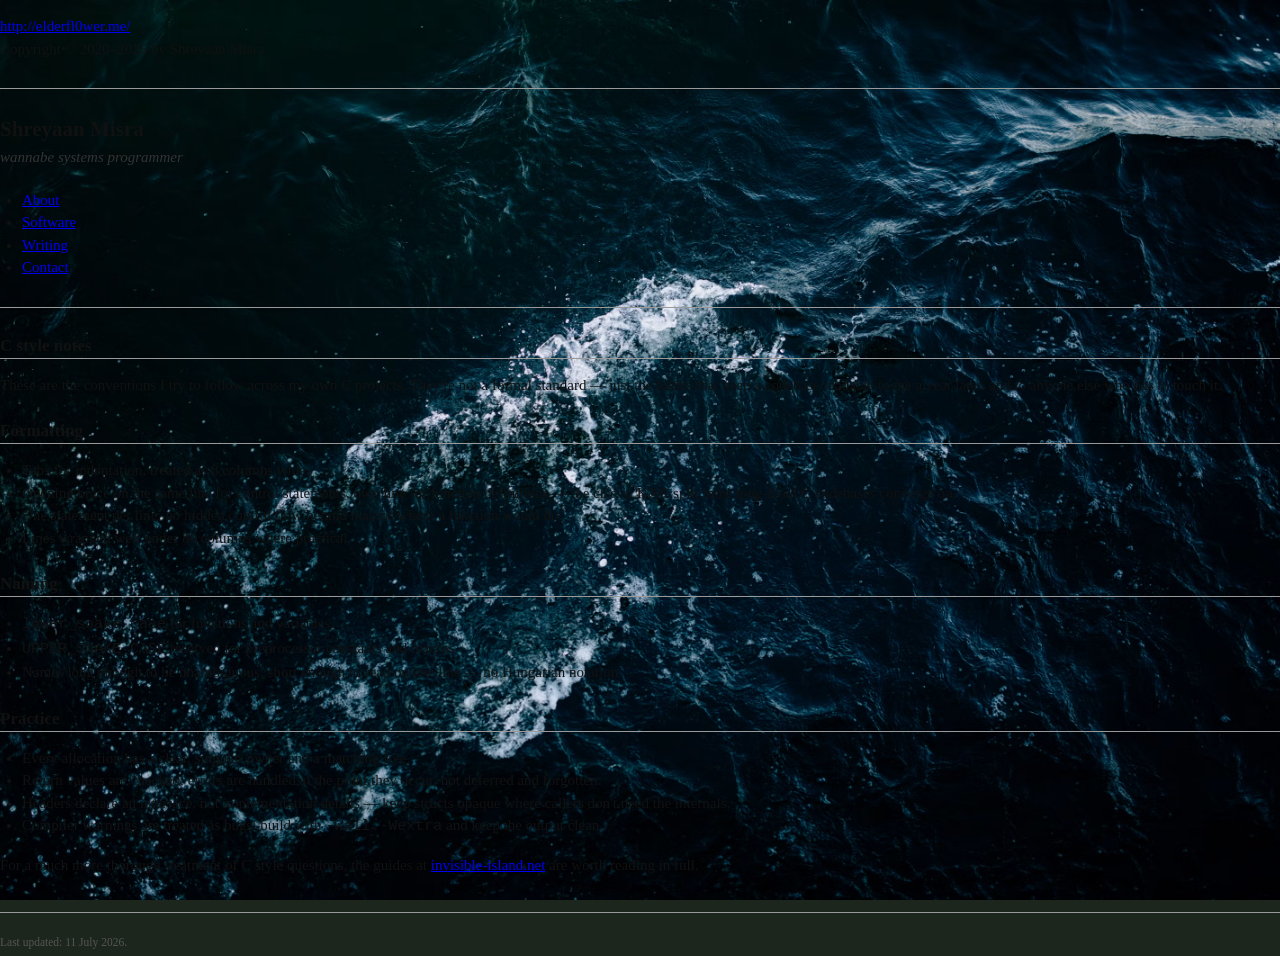
<file: c-style.html>
<!DOCTYPE html>
<html lang="en">
<head>
<meta charset="utf-8">
<title>Shreyaan Misra &mdash; C style notes</title>
<meta name="viewport" content="width=device-width, initial-scale=1">
<meta name="description" content="Notes on the C coding style used in Shreyaan Misra's projects.">
<link rel="stylesheet" href="style.css" type="text/css">
</head>
<body>
<div class="page">

  <p class="byline"><a href="index.html">http://elderfl0wer.me/</a><br>
  Copyright &copy; 2020&ndash;2026 by Shreyaan Misra</p>

  <hr>

  <h1 class="site-title">Shreyaan Misra</h1>
  <p class="tagline">wannabe systems programmer</p>

  <nav class="nav">
    <ul>
      <li><a href="index.html">About</a></li>
      <li><a href="software.html">Software</a></li>
      <li><a href="writing.html">Writing</a></li>
      <li><a href="contact.html">Contact</a></li>
    </ul>
  </nav>

  <hr>

  <h2 id="c-style">C style notes</h2>

  <p>
  These are the conventions I try to follow across my own C
  projects. They're not a formal standard &mdash; just the habits
  that keep a codebase readable to me a year later, and to anyone
  else who has to touch it.
  <!-- TODO: this is placeholder/example text; edit to match your
       actual preferences (brace style, indent width, naming, etc). -->
  </p>

  <h2 id="formatting">Formatting</h2>
  <ul class="plain">
    <li>Tabs for indentation, treated as 8 columns wide.</li>
    <li>Opening brace on the same line for control statements,
    own line for function definitions &mdash; the classic K&amp;R
    split most long-lived C codebases converge on.</li>
    <li>One statement per line; no hidden control flow behind
    macros where a function would do.</li>
    <li>Lines wrapped well under 80 columns where practical.</li>
  </ul>

  <h2 id="naming">Naming</h2>
  <ul class="plain">
    <li><code>lower_snake_case</code> for functions and variables.</li>
    <li><code>UPPER_SNAKE_CASE</code> reserved for preprocessor
    constants and macros.</li>
    <li>Names long enough to be unambiguous, short enough to read
    on one line &mdash; no Hungarian notation.</li>
  </ul>

  <h2 id="practice">Practice</h2>
  <ul class="plain">
    <li>Every allocation has a clear, singular owner and a
    matching free.</li>
    <li>Return values are checked; errors are handled at the point
    they occur, not deferred and forgotten.</li>
    <li>Headers declare an interface, not implementation details
    &mdash; keep structs opaque where callers don't need the
    internals.</li>
    <li>Compiler warnings are treated as bugs: build with
    <code>-Wall -Wextra</code> and keep the output clean.</li>
  </ul>

  <p>
  For a much more thorough treatment of C style questions, the
  guides at <a href="https://invisible-island.net/">invisible-island.net</a>
  are worth reading in full.
  </p>

  <footer>
    <p>Last updated: <span class="updated">11 July 2026</span>.</p>
  </footer>

</div>
</body>
</html>
</file>
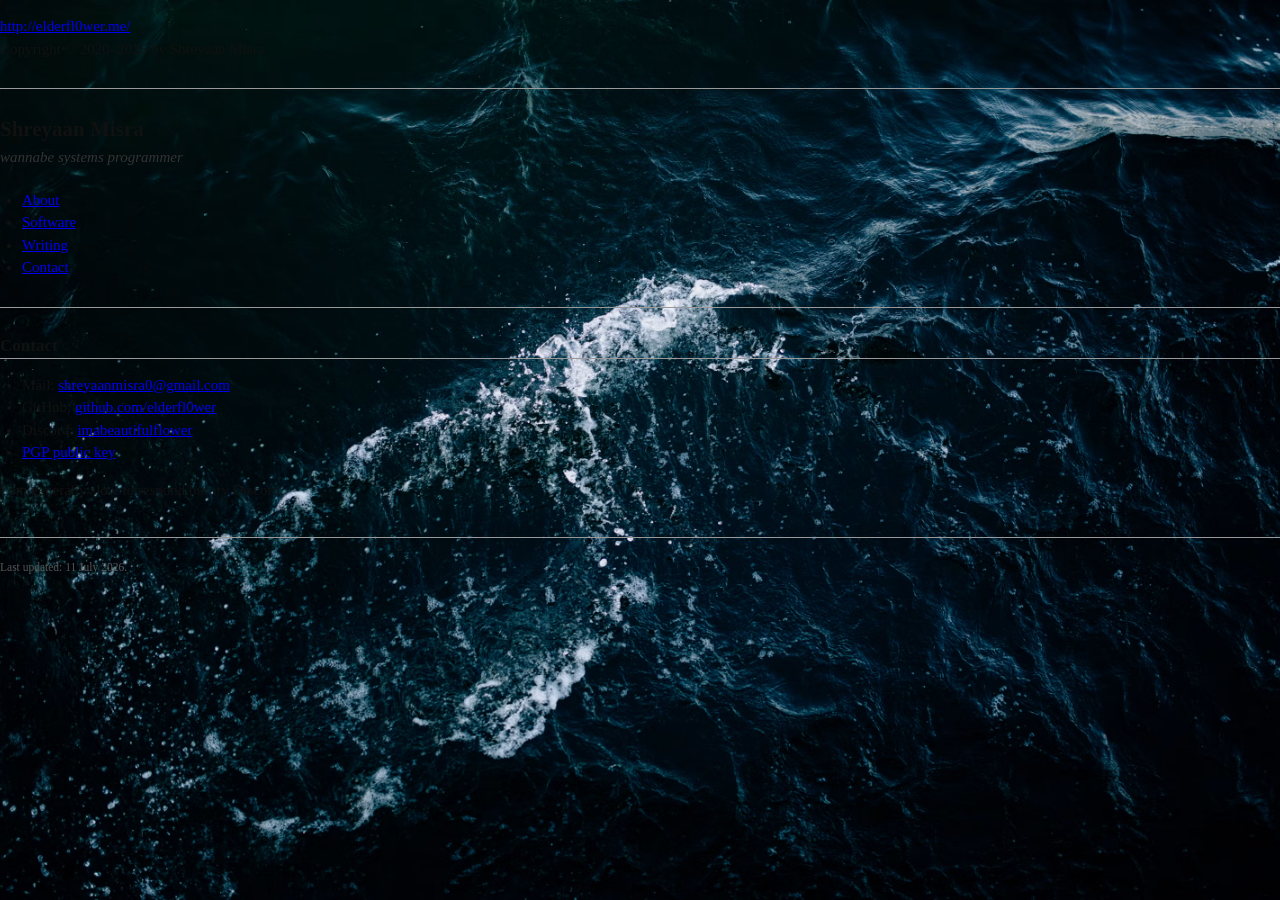
<file: contact.html>
<!DOCTYPE html>
<html lang="en">
<head>
<meta charset="utf-8">
<title>Shreyaan Misra &mdash; contact</title>
<meta name="viewport" content="width=device-width, initial-scale=1">
<meta name="description" content="Contact information for Shreyaan Misra.">
<link rel="stylesheet" href="style.css" type="text/css">
</head>
<body>
<div class="page">

  <p class="byline"><a href="index.html">http://elderfl0wer.me/</a><br>
  Copyright &copy; 2020&ndash;2026 by Shreyaan Misra</p>

  <hr>

  <h1 class="site-title">Shreyaan Misra</h1>
  <p class="tagline">wannabe systems programmer</p>

  <nav class="nav">
    <ul>
      <li><a href="index.html">About</a></li>
      <li><a href="software.html">Software</a></li>
      <li><a href="writing.html">Writing</a></li>
      <li><a href="contact.html">Contact</a></li>
    </ul>
  </nav>

  <hr>

  <h2 id="contact">Contact</h2>

  <!-- TODO: replace with your real contact details -->
  <ul class="links plain">
    <li>Mail: <a href="mailto:shreyaanmisra0@gmail.com">shreyaanmisra0@gmail.com</a></li>
    <li>GitHub: <a href="https://github.com/yourusername">github.com/elderfl0wer</a></li>
    <li>Discord: <a href="https://discord.com/users/1368560463952085083/">imabeautifulflower</a></li>
    <li><a href="pubkey.txt">PGP public key</a></li>
  </ul>

  <p>
  I am generally slow to respond but try Discord.
  </p>

  <footer>
    <p>Last updated: <span class="updated">11 July 2026</span>.</p>
  </footer>

</div>
</body>
</html>
</file>
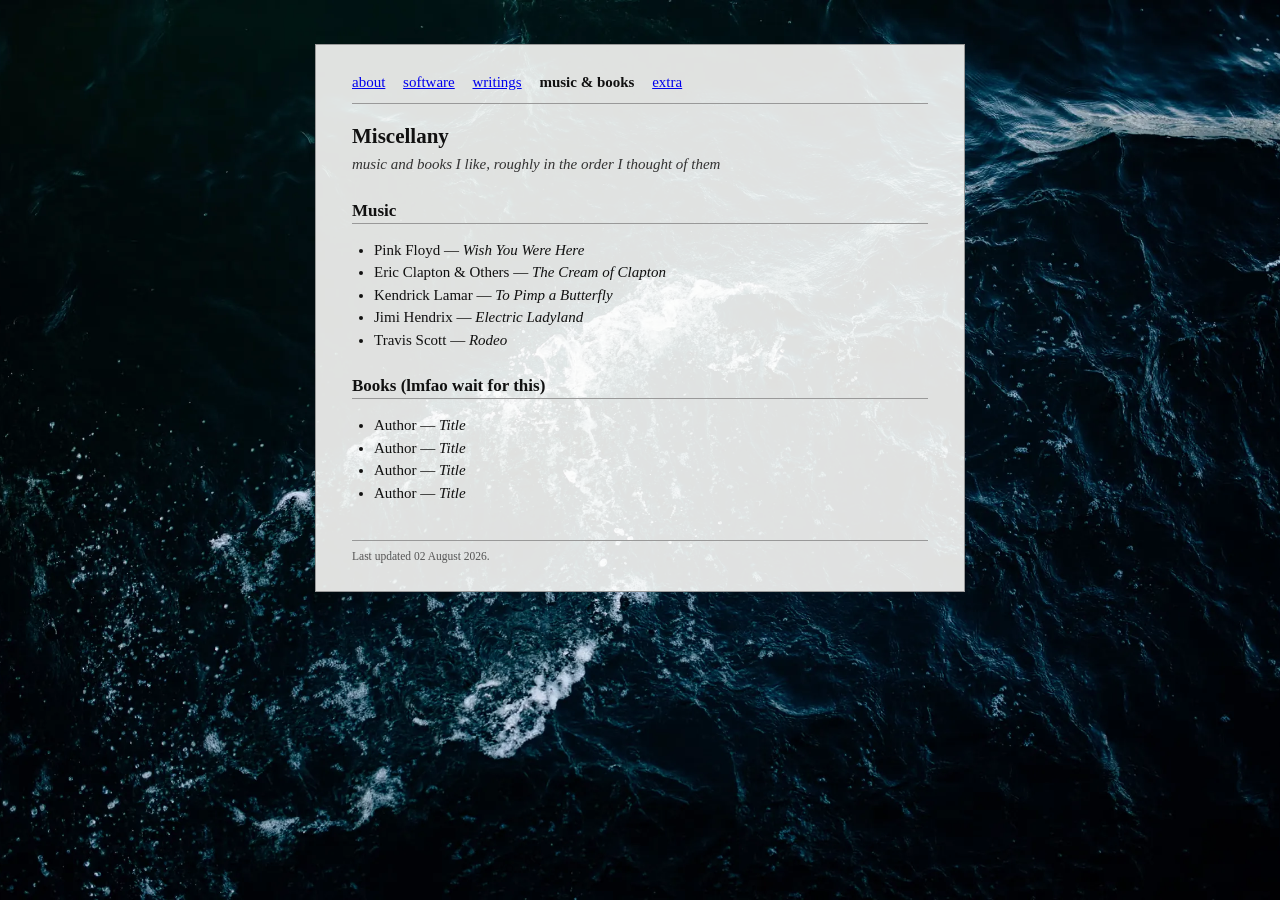
<file: miscellany.html>
<!DOCTYPE html>
<html lang="en">
<head>
<meta charset="UTF-8">
<title>Miscellany &mdash; Shreyaan Misra</title>
<meta name="viewport" content="width=device-width, initial-scale=1">
<meta name="description" content="Music and books I like.">
<meta name="theme-color" content="#1c261c">
<link rel="preload" as="image" href="assets/img/wavemaxxed.webp" type="image/webp">
<link rel="stylesheet" href="assets/css/style.css">
<script src="assets/js/main.js" defer></script>
</head>
<body>
<div id="page">

  <nav id="sitenav">
    <a href="index.html">about</a>
    <a href="software.html">software</a>
    <a href="writings.html">writings</a>
    <a class="current" href="miscellany.html">music &amp; books</a>
    <a href="extra.html">extra</a>
  </nav>

  <h1>Miscellany</h1>
  <p class="tagline">music and books I like, roughly in the order I thought of them</p>

  <h2>Music</h2>
  <ul>
    <li>Pink Floyd &mdash; <em>Wish You Were Here</em></li>
    <li>Eric Clapton &amp; Others &mdash; <em>The Cream of Clapton</em></li>
    <li>Kendrick Lamar &mdash; <em>To Pimp a Butterfly</em></li>
    <li>Jimi Hendrix &mdash; <em>Electric Ladyland</em></li>
    <li>Travis Scott &mdash; <em>Rodeo</em></li>
  </ul>

  <h2>Books (lmfao wait for this)</h2>
  <ul>
    <li>Author &mdash; <em>Title</em></li>
    <li>Author &mdash; <em>Title</em></li>
    <li>Author &mdash; <em>Title</em></li>
    <li>Author &mdash; <em>Title</em></li>
  </ul>

  <footer>
    Last updated 02 August 2026.
  </footer>

</div>
</body>
</html>
</file>
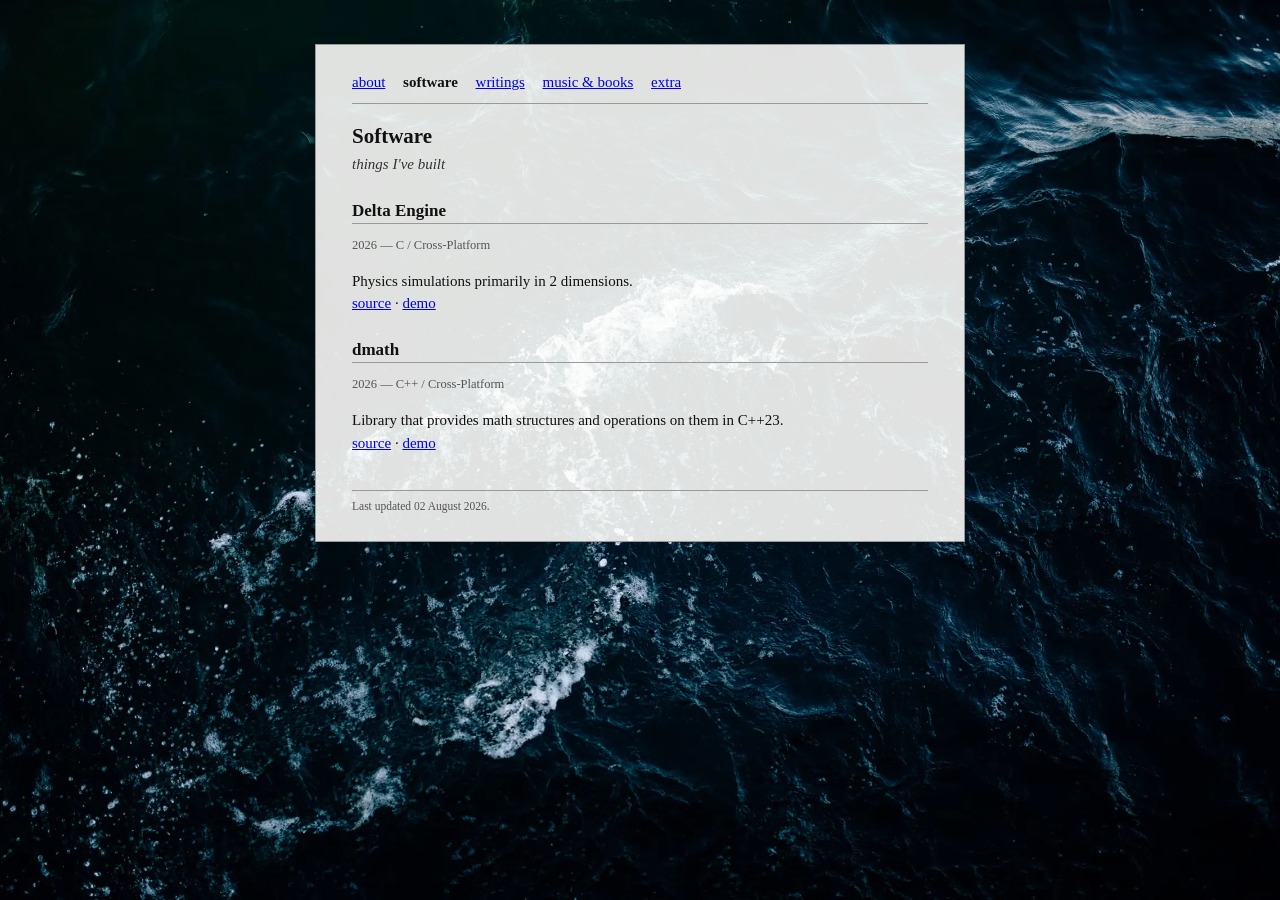
<file: software.html>
<!DOCTYPE html>
<html lang="en">
<head>
<meta charset="UTF-8">
<title>Software &mdash; elderfl0wer</title>
<meta name="viewport" content="width=device-width, initial-scale=1">
<meta name="description" content="Software projects by Shreyaan Misra.">
<meta name="theme-color" content="#1c261c">
<link rel="preload" as="image" href="assets/img/wavemaxxed.webp" type="image/webp">
<link rel="stylesheet" href="assets/css/style.css">
<script src="assets/js/main.js" defer></script>
</head>
<body>
<div id="page">

  <nav id="sitenav">
    <a href="index.html">about</a>
    <a class="current" href="software.html">software</a>
    <a href="writings.html">writings</a>
    <a href="miscellany.html">music &amp; books</a>
    <a href="extra.html">extra</a>
  </nav>

  <h1>Software</h1>
  <p class="tagline">things I've built</p>

  <div class="entry">
    <h2>Delta Engine</h2>
    <p class="meta">2026 &mdash; C / Cross-Platform</p>
    <p>
        Physics simulations primarily in 2 dimensions.
        <br>
      <a href="https://github.com/elderfl0wer/delta-engine/">source</a> &middot; <a href="https://www.youtube.com/playlist?list=PLR6BkXNMn8ZM">demo</a>
    </p>
  </div>
  <div class="entry">
    <h2>dmath</h2>
    <p class="meta">2026 &mdash; C++ / Cross-Platform</p>
    <p>
        Library that provides math structures and operations on them in C++23.
        <br>
      <a href="https://github.com/elderfl0wer/dmath/">source</a> &middot; <a href="#">demo</a>
    </p>
  </div>

  <!-- <div class="entry">
    <h2>Another Project</h2>
    <p class="meta">2025 &mdash; language / stack</p>
    <p>
      What it does, who it's for, what was interesting about building it.
      <a href="#">source</a>
    </p>
  </div> -->
  <footer>
    Last updated 02 August 2026.
  </footer>

</div>
</body>
</html>
</file>
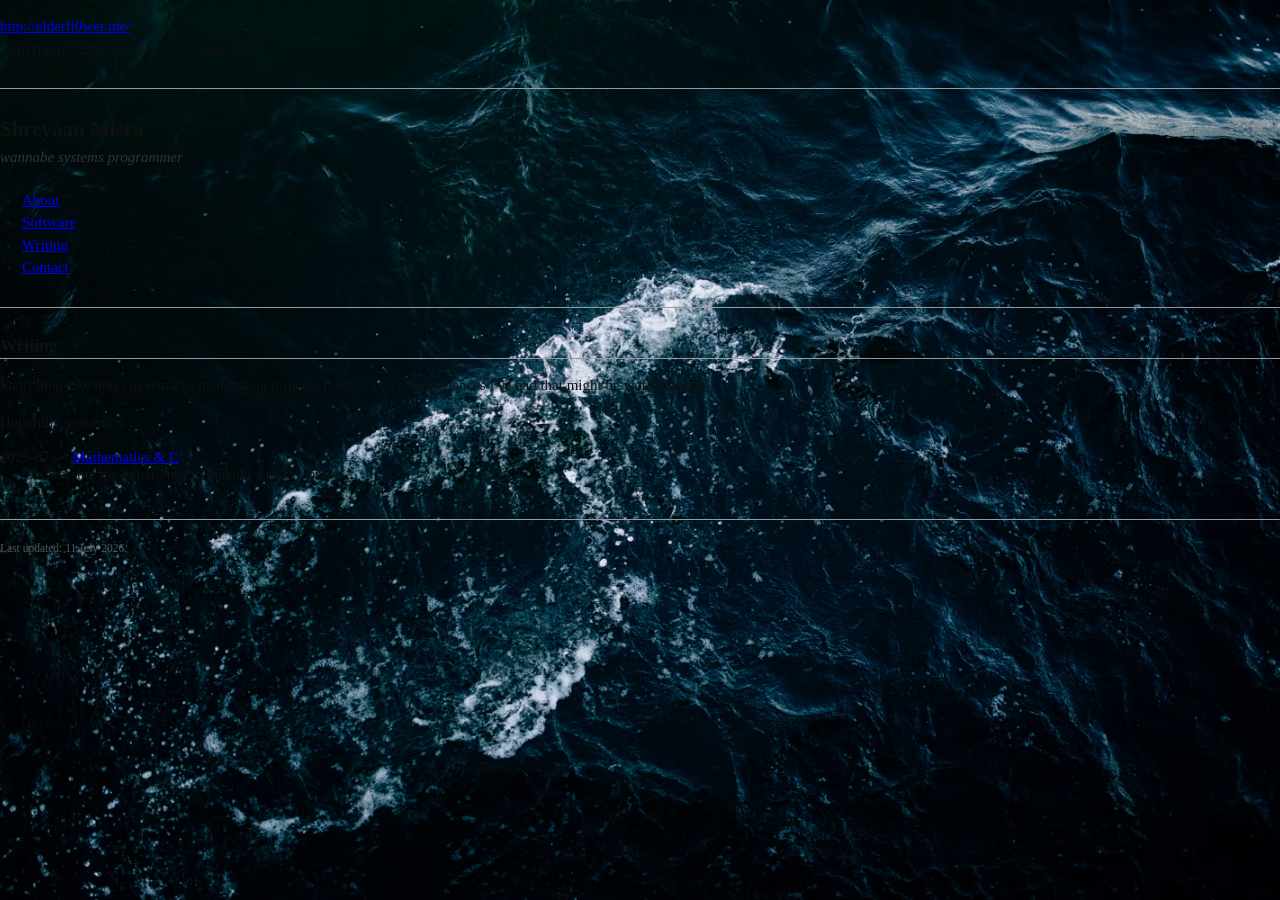
<file: writing.html>
<!DOCTYPE html>
<html lang="en">
<head>
<meta charset="utf-8">
<title>Shreyaan Misra &mdash; writing</title>
<meta name="viewport" content="width=device-width, initial-scale=1">
<meta name="description" content="Notes and articles by Shreyaan Misra.">
<link rel="stylesheet" href="style.css" type="text/css">
</head>
<body>
<div class="page">

  <p class="byline"><a href="index.html">http://elderfl0wer.me/</a><br>
  Copyright &copy; 2020&ndash;2026 by Shreyaan Misra</p>

  <hr>

  <h1 class="site-title">Shreyaan Misra</h1>
  <p class="tagline">wannabe systems programmer</p>

  <nav class="nav">
    <ul>
      <li><a href="index.html">About</a></li>
      <li><a href="software.html">Software</a></li>
      <li><a href="writing.html">Writing</a></li>
      <li><a href="contact.html">Contact</a></li>
    </ul>
  </nav>

  <hr>

  <h2 id="writing">Writing</h2>

  <p>
  Short blog-like notes or remarks made about projects I worked on or experiences I've had that might be worth sharing.
  </p>
  <p>
    Hopefully you enjoy.
  </p>

  <dl class="projects">

    <dt><span class="updated">2026-07</span> &mdash; <a href="#">Mathematics & C</a></dt>
    <dd>Covering my experience in making a math library.</dd>

  </dl>

  <footer>
    <p>Last updated: <span class="updated">11 July 2026</span>.</p>
  </footer>

</div>
</body>
</html>
</file>
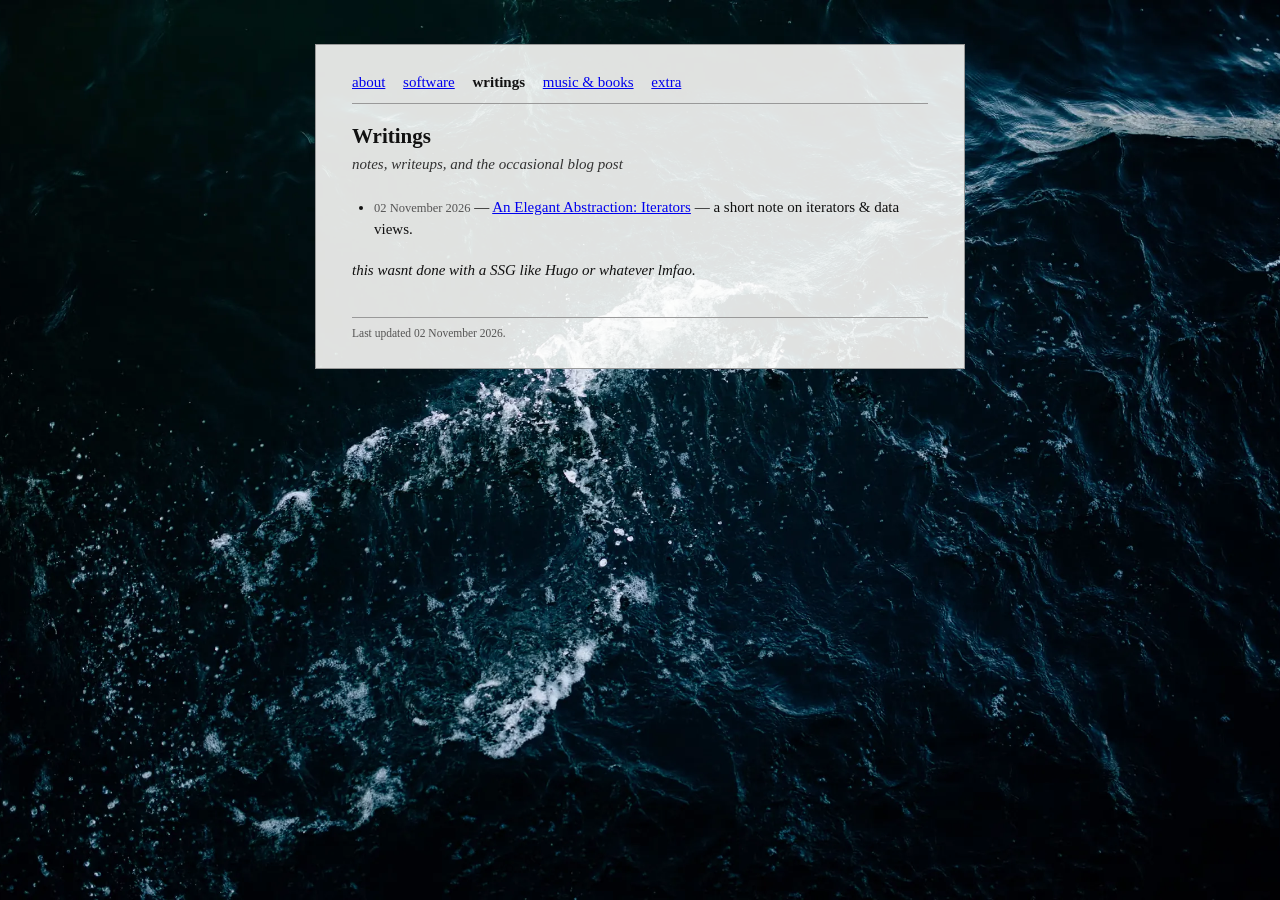
<file: writings.html>
<!DOCTYPE html>
<html lang="en">
<head>
<meta charset="UTF-8">
<title>Writings &mdash; Shreyaan Misra</title>
<meta name="viewport" content="width=device-width, initial-scale=1">
<meta name="description" content="Notes, writeups, and the occasional blog post.">
<meta name="theme-color" content="#1c261c">
<link rel="preload" as="image" href="assets/img/wavemaxxed.webp" type="image/webp">
<link rel="stylesheet" href="assets/css/style.css">
<script src="assets/js/main.js" defer></script>
</head>
<body>
<div id="page">

  <nav id="sitenav">
    <a href="index.html">about</a>
    <a href="software.html">software</a>
    <a class="current" href="writings.html">writings</a>
    <a href="miscellany.html">music &amp; books</a>
    <a href="extra.html">extra</a>
  </nav>

  <h1>Writings</h1>
  <p class="tagline">notes, writeups, and the occasional blog post</p>

  <ul>
    <li class="entry">
      <span class="meta">02 November 2026</span> &mdash;
      <a href="writing/iterator-blog.html">An Elegant Abstraction: Iterators</a> &mdash;
      a short note on iterators &amp; data views.
    </li>
    <!-- <li class="entry">
      <span class="meta">02 Mar 2026</span> &mdash;
      <a href="#">Another writeup</a> &mdash;
      one-line description.
    </li> -->
  </ul>

  <p>
    <em>
        this wasnt done with a SSG like Hugo or whatever lmfao.
    </em>
  </p>

  <footer>
    Last updated 02 November 2026.
  </footer>

</div>
</body>
</html>
</file>
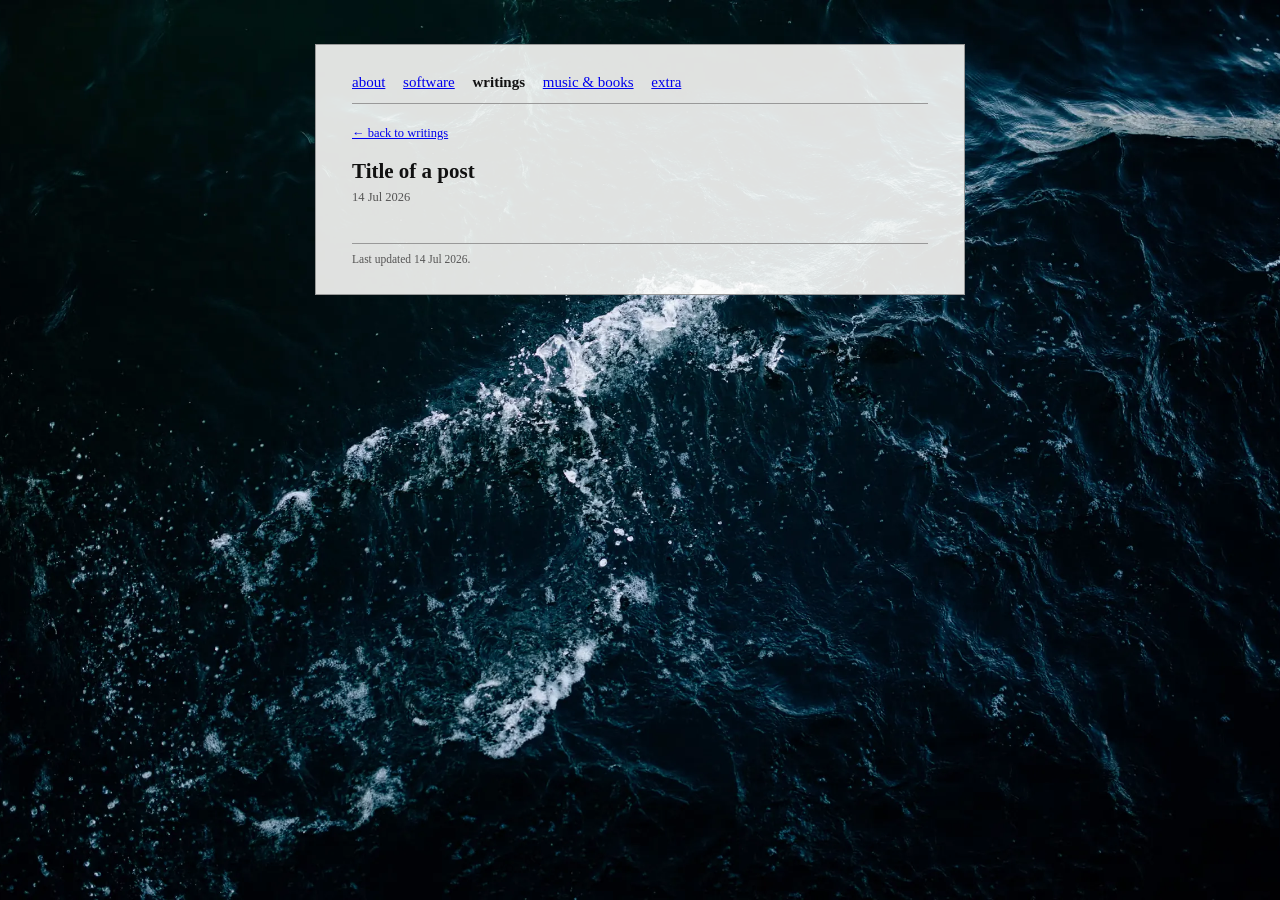
<file: _templates/blog-quickstart.html>
<!DOCTYPE html>
<html lang="en">
<head>
<meta charset="UTF-8">
<title>Title of a post &mdash; Shreyaan Misra</title>
<meta name="viewport" content="width=device-width, initial-scale=1">
<meta name="description" content="Writing by Shreyaan Misra.">
<meta name="theme-color" content="#1c261c">
<link rel="preload" as="image" href="../assets/img/wavemaxxed.webp" type="image/webp">
<link rel="stylesheet" href="../assets/css/style.css">
<script src="../assets/js/main.js" defer></script>
</head>
<body>
<div id="page">

  <nav id="sitenav">
    <a href="../index.html">about</a>
    <a href="../software.html">software</a>
    <a class="current" href="../writings.html">writings</a>
    <a href="../miscellany.html">music &amp; books</a>
    <a href="../extra.html">extra</a>
  </nav>

  <a class="back-link" href="../writings.html">&larr; back to writings</a>

  <article class="post">

    <header class="post-header">
      <h1>Title of a post</h1>
      <p class="meta">14 Jul 2026</p>
    </header>

  </article>

  <footer>
    Last updated 14 Jul 2026.
  </footer>

</div>
</body>
</html>
</file>
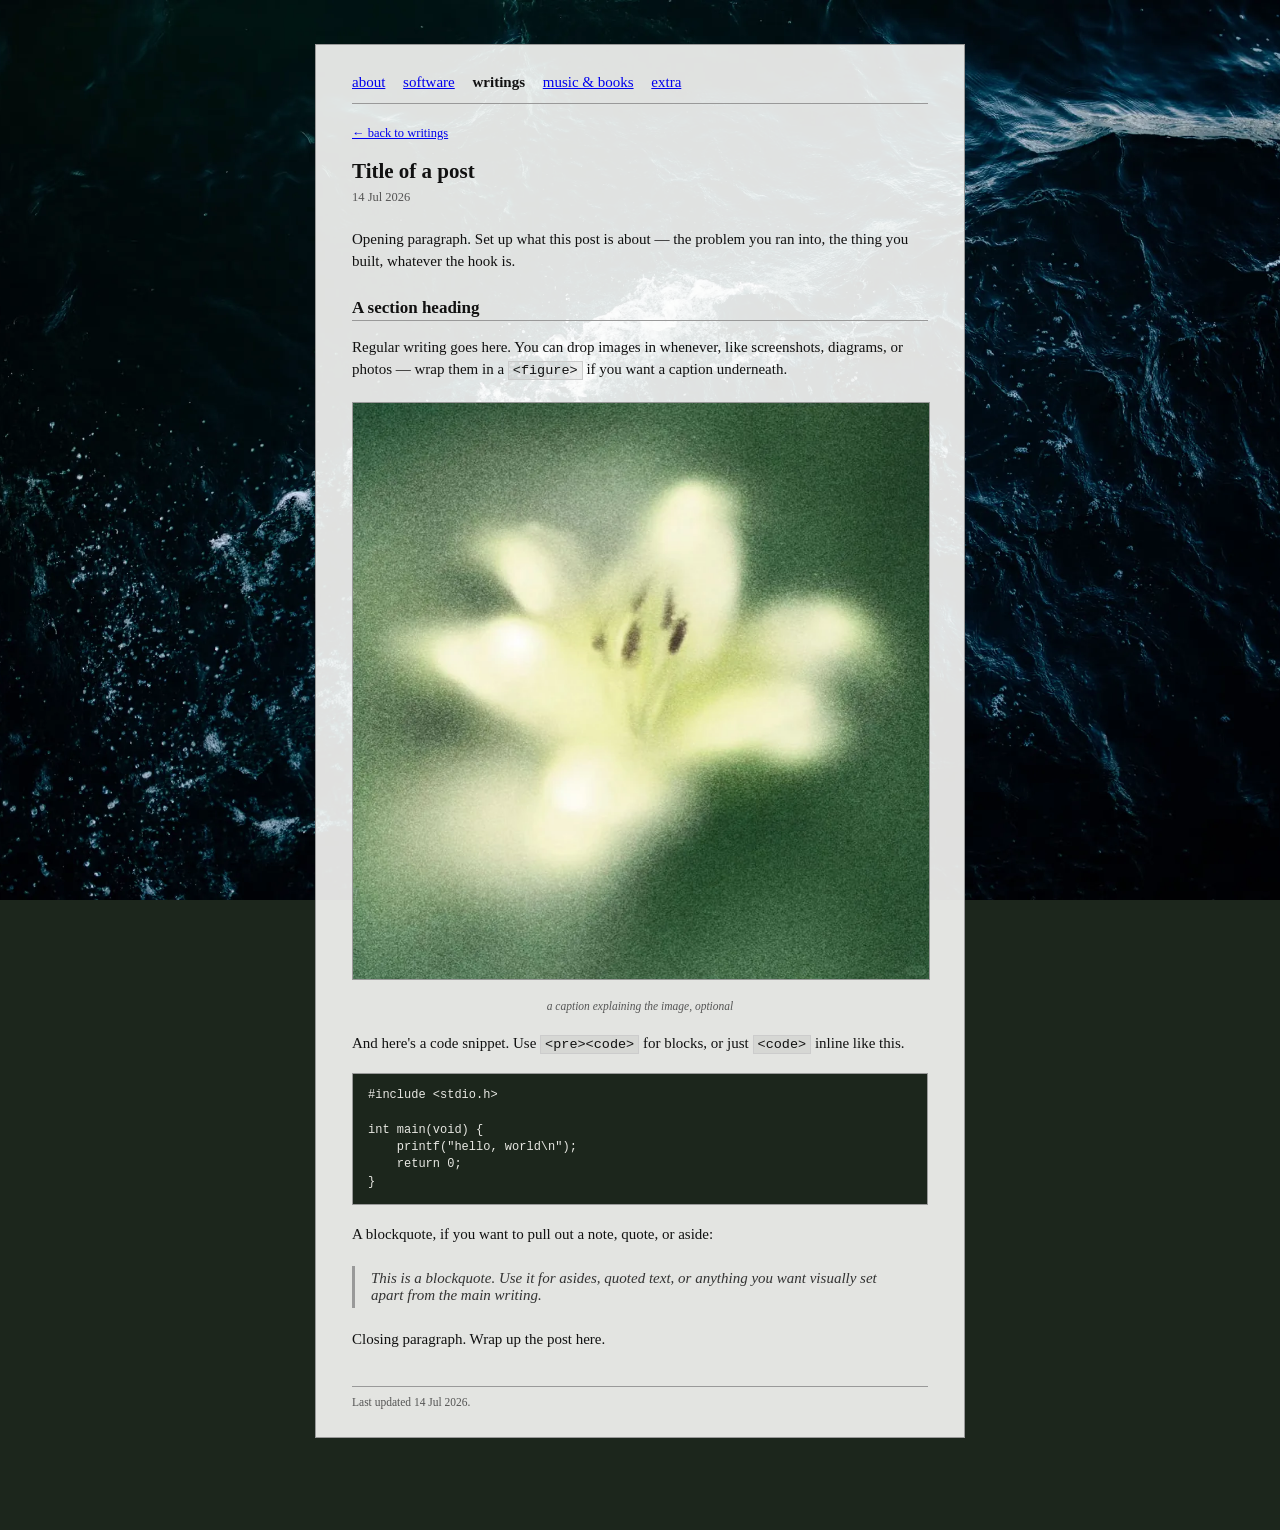
<file: _templates/post-1.html>
<!DOCTYPE html>
<html lang="en">
<head>
<meta charset="UTF-8">
<title>Title of a post &mdash; Shreyaan Misra</title>
<meta name="viewport" content="width=device-width, initial-scale=1">
<meta name="description" content="Writing by Shreyaan Misra.">
<meta name="theme-color" content="#1c261c">
<link rel="preload" as="image" href="../assets/img/wavemaxxed.webp" type="image/webp">
<link rel="stylesheet" href="../assets/css/style.css">
<script src="../assets/js/main.js" defer></script>
</head>
<body>
<div id="page">

  <nav id="sitenav">
    <a href="../index.html">about</a>
    <a href="../software.html">software</a>
    <a class="current" href="../writings.html">writings</a>
    <a href="../miscellany.html">music &amp; books</a>
    <a href="../extra.html">extra</a>
  </nav>

  <a class="back-link" href="../writings.html">&larr; back to writings</a>

  <article class="post">

    <header class="post-header">
      <h1>Title of a post</h1>
      <p class="meta">14 Jul 2026</p>
    </header>

    <p>
      Opening paragraph. Set up what this post is about &mdash; the
      problem you ran into, the thing you built, whatever the hook is.
    </p>

    <h2>A section heading</h2>
    <p>
      Regular writing goes here. You can drop images in whenever, like
      screenshots, diagrams, or photos &mdash; wrap them in a
      <code>&lt;figure&gt;</code> if you want a caption underneath.
    </p>

    <figure>
      <img src="../assets/img/elderflower.webp" alt="description of the image" width="732" height="732" loading="lazy" decoding="async">
      <figcaption>a caption explaining the image, optional</figcaption>
    </figure>

    <p>
      And here's a code snippet. Use <code>&lt;pre&gt;&lt;code&gt;</code>
      for blocks, or just <code>&lt;code&gt;</code> inline like this.
    </p>

    <pre><code>#include &lt;stdio.h&gt;

int main(void) {
    printf("hello, world\n");
    return 0;
}</code></pre>

    <p>
      A blockquote, if you want to pull out a note, quote, or aside:
    </p>

    <blockquote>
      This is a blockquote. Use it for asides, quoted text, or
      anything you want visually set apart from the main writing.
    </blockquote>

    <p>
      Closing paragraph. Wrap up the post here.
    </p>

  </article>

  <footer>
    Last updated 14 Jul 2026.
  </footer>

</div>
</body>
</html>
</file>
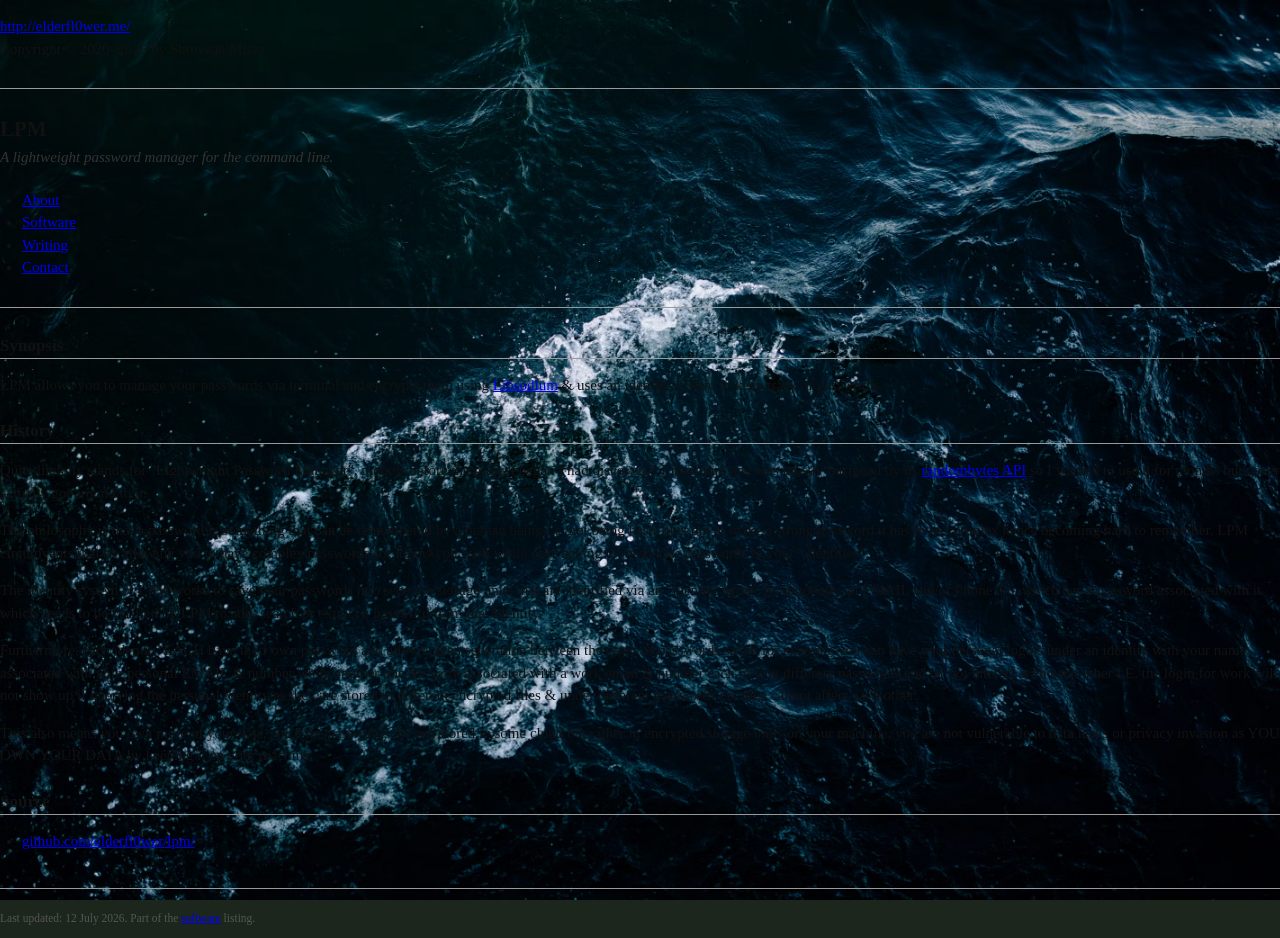
<file: projects/lpm.html>
<!DOCTYPE html>
<html lang="en">
<head>
<meta charset="utf-8">
<title>LPM &mdash; software</title>
<meta name="viewport" content="width=device-width, initial-scale=1">
<meta name="description" content="project-two, by Shreyaan Misra.">
<link rel="stylesheet" href="../style.css" type="text/css">
</head>
<body>
<div class="page">

  <p class="byline"><a href="../index.html">http://elderfl0wer.me/</a><br>
  Copyright &copy; 2020&ndash;2026 by Shreyaan Misra</p>

  <hr>

  <!-- TODO: rename to the real project name throughout this file -->
  <h1 class="site-title proj-name">LPM</h1>
  <p class="tagline">A lightweight password manager for the command line.</p>

  <nav class="nav">
    <ul>
      <li><a href="../index.html">About</a></li>
      <li><a href="../software.html">Software</a></li>
      <li><a href="../writing.html">Writing</a></li>
      <li><a href="../contact.html">Contact</a></li>
    </ul>
  </nav>

  <hr>

  <h2 id="synopsis">Synopsis</h2>

  <!-- TODO: what it is, in a couple of sentences -->
  <p>
  LPM allows you to manage your passwords via terminal and encrypts
  them using <a href="https://github.com/jedisct1/libsodium">Libsodium</a>
  & uses an identity system to keep track of passwords.

  </p>

  <h2 id="history">History</h2>

  <!-- TODO: why you built it / how it came about -->
  <p>
  Quite literally stands for "Lightweight Password Manager", months before the project began I had discovered
  Libsodium and was mostly intrigued by its <a href="https://doc.libsodium.org/doc/generating_random_data" target="_blank">
  randombytes API</a> so I wanted to use it for months but never actually
  got around to it.
  </p>

  <p>
  The philosophy is that a password is something that can be remembered by a human being i.e. not being hash-like,
  but to make a strong password it  has to be complex hence becoming hard to remember. LPM circumvents that by allowing
  you to have complex passwords for logins you wish while only having to memorize passwords to your "identities".
  </p>

  <p>
  The identity system of LPM works to save your passwords into seperate storage units that are identified via an 
  "identity name" & optionally an EMAIL and/or Phone No. which has a password associated with it which needs to 
  be verified by LPM to add, search or extract a password from that Identity.
  </p>
  <p>
    Furthermore, each identity EACH have their own password and allows clean seperation between the types of passwords saved
    for example you can have your personal logins under an identity with your name associated with your personal EMAIL
    & number while another one for work associated with a work email & number each having different passwords and do not
    interact with each other I.E. the login for work will not show up if querying the personal identity as they are stored
    in different encrypted files & under different passwords i.e. they cannot affect each other.
  </p>
  <p>
    This also means you own more of your data, since the passwords are not stored in some cloud but rather in encrypted storage
    units on your machine, you are not vulnerable to data leaks or privacy invasion as YOU OWN YOUR DATA by keeping it on your
    machine.
  </p>

  <h2 id="source">Source</h2>

  <ul class="plain">
    <li><a href="https://github.com/elderfl0wer/lpm">github.com/elderfl0wer/lpm/</a></li>
  </ul>

  <footer>
    <p>Last updated: <span class="updated">12 July 2026</span>. Part of the
    <a href="../software.html">software</a> listing.</p>
  </footer>

</div>
</body>
</html>
</file>
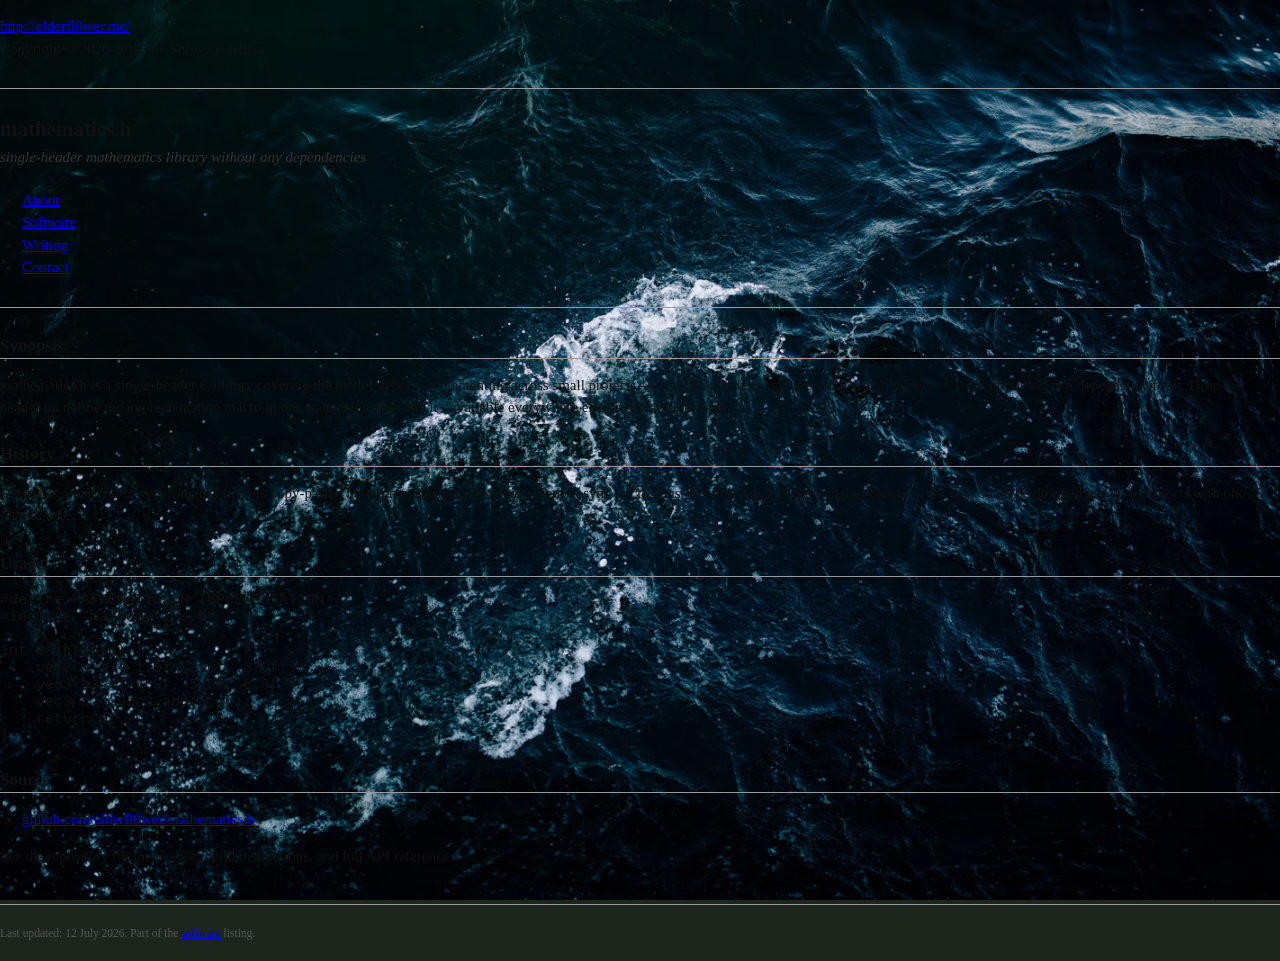
<file: projects/mathematics-h.html>
<!DOCTYPE html>
<html lang="en">
<head>
<meta charset="utf-8">
<title>mathematics.h &mdash; software</title>
<meta name="viewport" content="width=device-width, initial-scale=1">
<meta name="description" content="mathematics.h: a single-header mathematics library without any dependencies, by Shreyaan Misra.">
<link rel="stylesheet" href="../style.css" type="text/css">
</head>
<body>
<div class="page">

  <p class="byline"><a href="../index.html">http://elderfl0wer.me/</a><br>
  Copyright &copy; 2020&ndash;2026 by Shreyaan Misra</p>

  <hr>

  <h1 class="site-title proj-name">mathematics.h</h1>
  <p class="tagline">single-header mathematics library without any dependencies</p>

  <nav class="nav">
    <ul>
      <li><a href="../index.html">About</a></li>
      <li><a href="../software.html">Software</a></li>
      <li><a href="../writing.html">Writing</a></li>
      <li><a href="../contact.html">Contact</a></li>
    </ul>
  </nav>

  <hr>

  <h2 id="synopsis">Synopsis</h2>

  <!-- TODO: replace with the real synopsis for this project -->
  <p>
  <span class="proj-name">mathematics.h</span> is a single-header C
  library covering the math I kept re-implementing across small
  projects &mdash; vectors, matrices, and the usual scalar helpers
  &mdash; without pulling in a dependency for it. Drop the header
  in, define the implementation macro in one translation unit, and
  it's available everywhere else as declarations only.
  </p>

  <h2 id="history">History</h2>

  <!-- TODO: replace with the real backstory -->
  <p>
  Started as a handful of vector/matrix helpers copy-pasted between
  projects until keeping them in sync got tedious. Rewritten as a
  proper single-header library so it could be dropped into new
  projects with one <code>#include</code>.
  </p>

  <h2 id="usage">Usage</h2>

  <!-- TODO: replace with real usage notes / example -->
  <pre>#define MATHEMATICS_H_IMPLEMENTATION
#include "mathematics.h"

int main(void) {
    vec3 a = { 1.0f, 2.0f, 3.0f };
    vec3 b = { 4.0f, 5.0f, 6.0f };
    vec3 c = vec3_add(a, b);
    return 0;
}</pre>

  <h2 id="source">Source</h2>

  <ul class="plain">
    <li><a href="https://github.com/elderfl0wer/mathematics.h/">github.com/elderfl0wer/mathematics.h</a></li>
  </ul>

  <p>
  See the repository for the license, build instructions, and full
  API reference.
  </p>

  <footer>
    <p>Last updated: <span class="updated">12 July 2026</span>. Part of the
    <a href="../software.html">software</a> listing.</p>
  </footer>

</div>
</body>
</html>
</file>
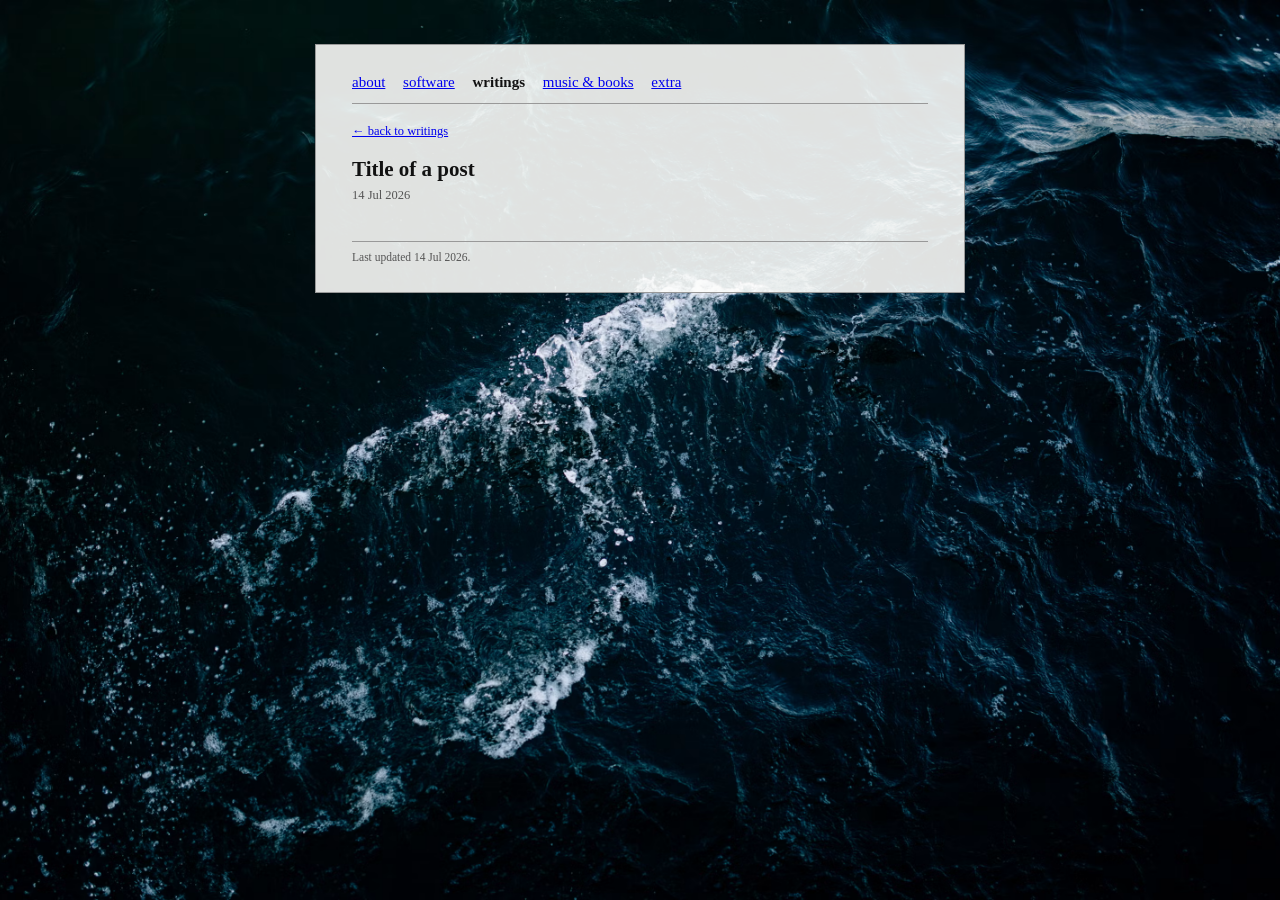
<file: writing/blog-quickstart.html>
<html lang="en">
<head>
<meta charset="UTF-8">
<title>Title of a post &mdash; Shreyaan Misra</title>
<meta name="viewport" content="width=device-width, initial-scale=1">
<link rel="stylesheet" href="../style.css">
</head>
<body>
<div id="page">

  <nav id="sitenav">
    <a href="../index.html">about</a>
    <a href="../software.html">software</a>
    <a class="current" href="../writings.html">writings</a>
    <a href="../miscellany.html">music &amp; books</a>
    <a href="../extra.html">extra</a>
  </nav>

  <a class="back-link" href="../writings.html">&larr; back to writings</a>

 <article class="post">

    <header class="post-header">
      <h1>Title of a post</h1>
      <p class="meta">14 Jul 2026</p>
    </header>

  <footer>
    Last updated 14 Jul 2026.
  </footer>

</div>
</body>
</html>
</file>
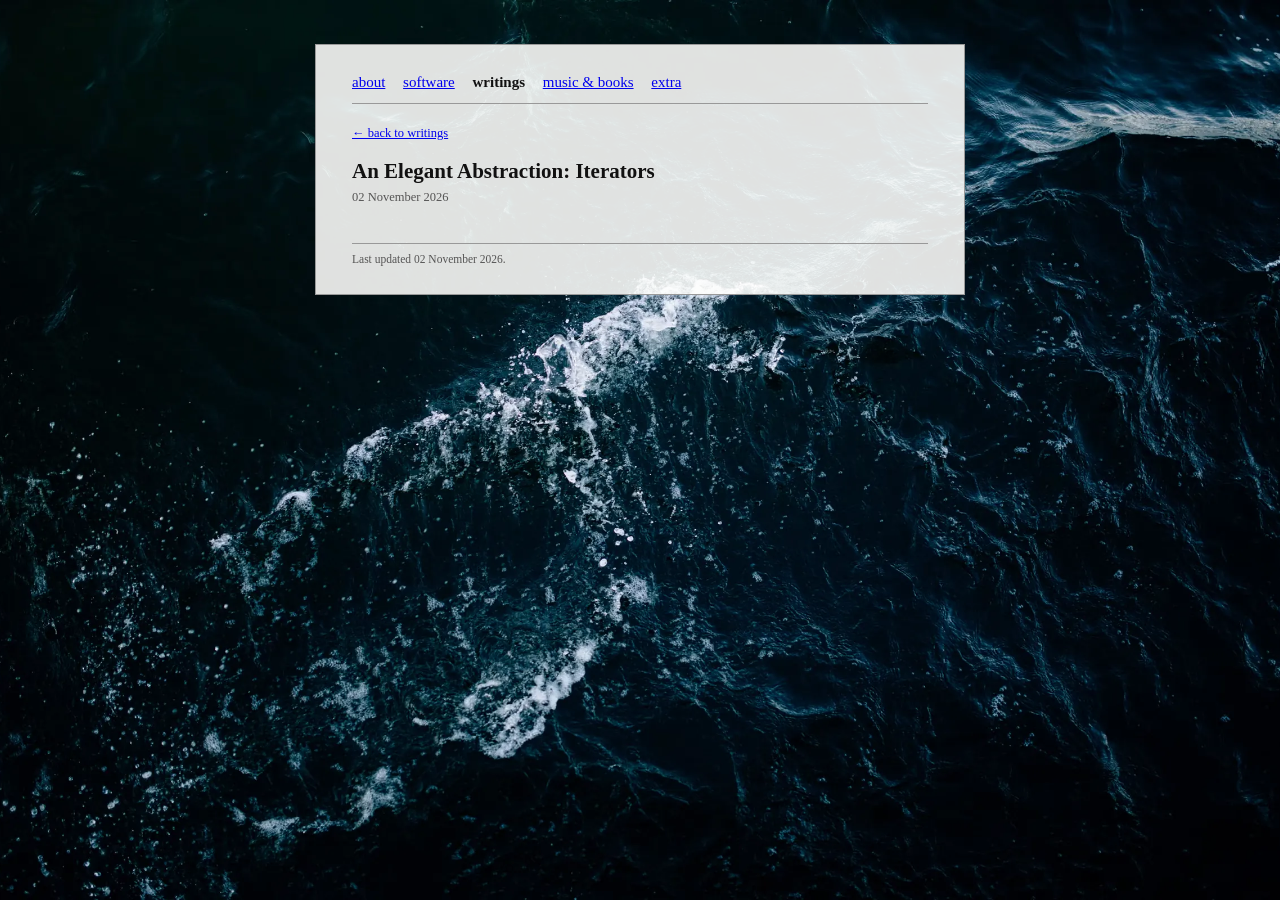
<file: writing/iterator-blog.html>
<!DOCTYPE html>
<html lang="en">
<head>
<meta charset="UTF-8">
<title>An Elegant Abstraction: Iterators &mdash; Shreyaan Misra</title>
<meta name="viewport" content="width=device-width, initial-scale=1">
<meta name="description" content="Writing by Shreyaan Misra.">
<meta name="theme-color" content="#1c261c">
<link rel="preload" as="image" href="../assets/img/wavemaxxed.webp" type="image/webp">
<link rel="stylesheet" href="../assets/css/style.css">
<script src="../assets/js/main.js" defer></script>
</head>
<body>
<div id="page">

  <nav id="sitenav">
    <a href="../index.html">about</a>
    <a href="../software.html">software</a>
    <a class="current" href="../writings.html">writings</a>
    <a href="../miscellany.html">music &amp; books</a>
    <a href="../extra.html">extra</a>
  </nav>

  <a class="back-link" href="../writings.html">&larr; back to writings</a>

  <article class="post">

    <header class="post-header">
      <h1>An Elegant Abstraction: Iterators</h1>
      <p class="meta">02 November 2026</p>
    </header>

  </article>

  <footer>
    Last updated 02 November 2026.
  </footer>

</div>
</body>
</html>
</file>
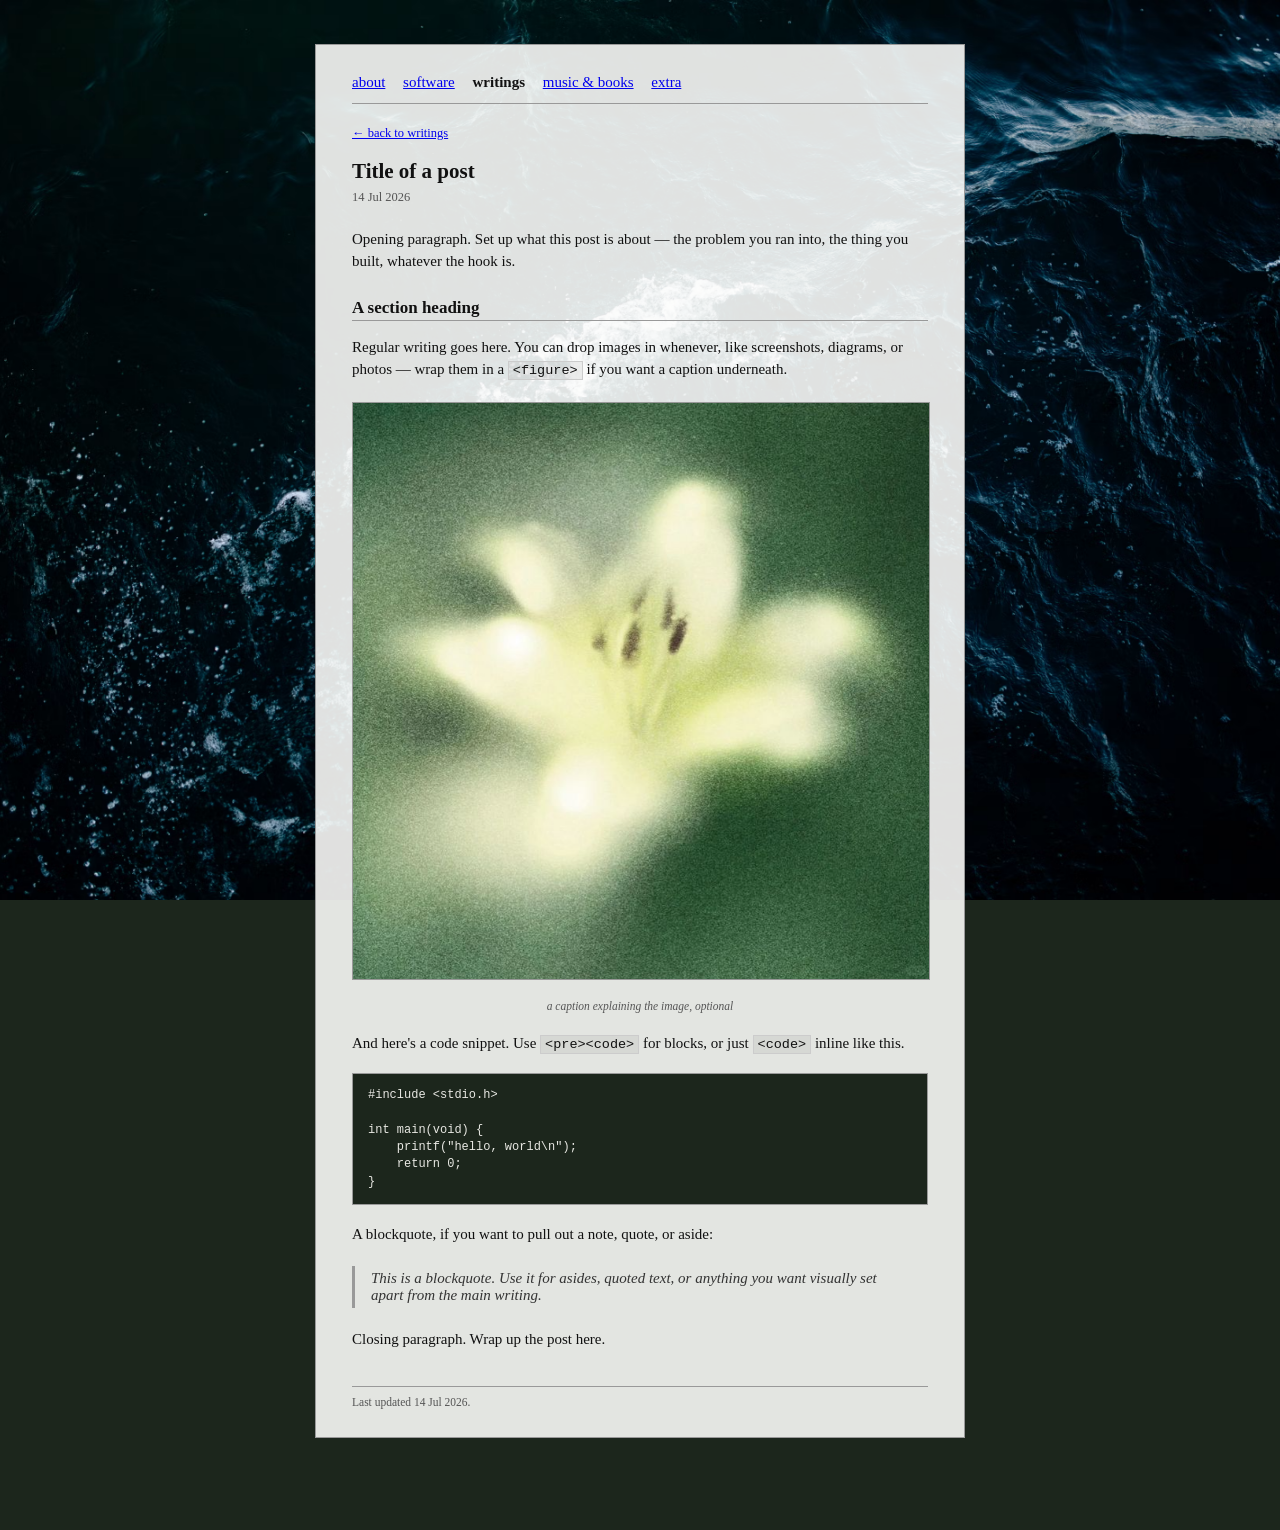
<file: writing/post-1.html>
<!DOCTYPE html>
<html lang="en">
<head>
<meta charset="UTF-8">
<title>Title of a post &mdash; Shreyaan Misra</title>
<meta name="viewport" content="width=device-width, initial-scale=1">
<link rel="stylesheet" href="../style.css">
</head>
<body>
<div id="page">

  <nav id="sitenav">
    <a href="../index.html">about</a>
    <a href="../software.html">software</a>
    <a class="current" href="../writings.html">writings</a>
    <a href="../miscellany.html">music &amp; books</a>
    <a href="../extra.html">extra</a>
  </nav>

  <a class="back-link" href="../writings.html">&larr; back to writings</a>

 <article class="post">

    <header class="post-header">
      <h1>Title of a post</h1>
      <p class="meta">14 Jul 2026</p>
    </header>

    <p>
      Opening paragraph. Set up what this post is about &mdash; the
      problem you ran into, the thing you built, whatever the hook is.
    </p>

    <h2>A section heading</h2>
    <p>
      Regular writing goes here. You can drop images in whenever, like
      screenshots, diagrams, or photos &mdash; wrap them in a
      <code>&lt;figure&gt;</code> if you want a caption underneath.
    </p>

    <figure>
      <img src="../elderflower.png" alt="description of the image">
      <figcaption>a caption explaining the image, optional</figcaption>
    </figure>

    <p>
      And here's a code snippet. Use <code>&lt;pre&gt;&lt;code&gt;</code>
      for blocks, or just <code>&lt;code&gt;</code> inline like this.
    </p>

    <pre><code>#include &lt;stdio.h&gt;

int main(void) {
    printf("hello, world\n");
    return 0;
}</code></pre>

    <p>
      A blockquote, if you want to pull out a note, quote, or aside:
    </p>

    <blockquote>
      This is a blockquote. Use it for asides, quoted text, or
      anything you want visually set apart from the main writing.
    </blockquote>

    <p>
      Closing paragraph. Wrap up the post here.
    </p>

  </article>

  <footer>
    Last updated 14 Jul 2026.
  </footer>

</div>
</body>
</html>
</file>
<file: style.css>
/* -------------------------------------------------------------
   style.css
   Kept deliberately plain — no frameworks, no build step.
   Edit colors/fonts here and it applies to every page.
------------------------------------------------------------- */

body {
    margin: 0;
    padding: 0;
    font-family: "Times New Roman", Times, Georgia, serif;
    font-size: 15px;
    color: #111111;
    background-color: #1c261c;
    background-image: url("wavemaxxed.png");
    background-size: cover;
    background-position: center;
    background-attachment: fixed;
    background-repeat: no-repeat;
}

/* the whole page sits in one narrow column, like a plain text
   document, on top of a translucent paper-colored panel so it
   stays readable over the photo */
#page {
    max-width: 576px;
    margin: 44px auto 86px auto;
    padding: 29px 36px;
    background-color: rgba(255, 255, 253, 0.88);
    border: 1px solid #999999;
}

h1 {
    font-size: 21px;
    margin: 0 0 4px 0;
}

h2 {
    font-size: 17px;
    margin: 25px 0 7px 0;
    border-bottom: 1px solid #999999;
    padding-bottom: 2px;
}

p, li {
    line-height: 1.5;
}

/* safety net: no image should ever be wider than its container,
   anywhere on the site */
img {
    max-width: 100%;
    height: auto;
}

.tagline {
    margin: 0 0 20px 0;
    font-style: italic;
    color: #333333;
}

/* top navigation: a plain row of links, underlined like it's 1999 */
nav#sitenav {
    margin-bottom: 20px;
    padding-bottom: 12px;
    border-bottom: 1px solid #999999;
}

nav#sitenav a {
    margin-right: 14px;
}

nav#sitenav a.current {
    color: #111111;
    font-weight: bold;
    text-decoration: none;
}

a {
    color: #0000EE;
    text-decoration: underline;
}

a:visited {
    color: #551A8B;
}

hr {
    border: none;
    border-top: 1px solid #999999;
    margin: 28px 0;
}

ul {
    padding-left: 22px;
}

.entry {
    margin-bottom: 18px;
}

.entry .meta {
    color: #555555;
    font-size: 12.5px;
}

footer {
    margin-top: 36px;
    padding-top: 9px;
    border-top: 1px solid #999999;
    font-size: 11.5px;
    color: #555555;
}

/* -------------------------------------------------------------
   writing / post pages (writing/*.html)
   imgur-style: image-heavy, with code snippets, but kept inside
   the same plain narrow-column look as the rest of the site
------------------------------------------------------------- */

.back-link {
    display: inline-block;
    margin-bottom: 18px;
    font-size: 12.5px;
}

.post-header .meta {
    color: #555555;
    font-size: 12.5px;
    margin: 0 0 21px 0;
}

.post img,
.post figure img {
    max-width: 100%;
    height: auto;
    display: block;
    margin: 20px auto;
    border: 1px solid #999999;
}

.post figure {
    margin: 20px 0;
}

.post figcaption {
    text-align: center;
    font-size: 11.5px;
    font-style: italic;
    color: #555555;
    margin-top: 6px;
}

.post pre {
    background-color: #1c261c;
    color: #e8e8e3;
    padding: 13px 15px;
    overflow-x: auto;
    font-size: 12px;
    line-height: 1.45;
    margin: 18px 0;
    border: 1px solid #999999;
}

.post pre code {
    background: none;
    color: inherit;
    padding: 0;
    border: none;
    font-size: inherit;
}

.post code {
    font-family: "Courier New", Courier, monospace;
    background-color: rgba(0, 0, 0, 0.06);
    padding: 1px 4px;
    font-size: 13.5px;
    border: 1px solid #cccccc;
}

.post blockquote {
    margin: 20px 0;
    padding: 4px 16px;
    border-left: 3px solid #999999;
    color: #333333;
    font-style: italic;
}
</file>
<file: assets/css/style.css>
/* -------------------------------------------------------------
   style.css
   Kept deliberately plain — no frameworks, no build step.
   Edit colors/fonts here and it applies to every page.
------------------------------------------------------------- */

body {
    margin: 0;
    padding: 0;
    font-family: "Times New Roman", Times, Georgia, serif;
    font-size: 15px;
    color: #111111;
    background-color: #1c261c;
}

/* background photo lives on a fixed pseudo-element instead of
   background-attachment: fixed — same look, but scrolling stays
   smooth (no full-page repaints, esp. on mobile) */
body::before {
    content: "";
    position: fixed;
    inset: 0;
    z-index: -1;
    background-color: #1c261c;
    background-image: url("../img/wavemaxxed.jpg");
    background-image: image-set(url("../img/wavemaxxed.webp") type("image/webp"), url("../img/wavemaxxed.jpg") type("image/jpeg"));
    background-size: cover;
    background-position: center;
    background-repeat: no-repeat;
    transform: translateZ(0);
}

/* the whole page sits in one narrow column, like a plain text
   document, on top of a translucent paper-colored panel so it
   stays readable over the photo */
#page {
    max-width: 576px;
    margin: 44px auto 86px auto;
    padding: 29px 36px;
    background-color: rgba(255, 255, 253, 0.88);
    border: 1px solid #999999;
}

h1 {
    font-size: 21px;
    margin: 0 0 4px 0;
}

h2 {
    font-size: 17px;
    margin: 25px 0 7px 0;
    border-bottom: 1px solid #999999;
    padding-bottom: 2px;
}

p, li {
    line-height: 1.5;
}

/* safety net: no image should ever be wider than its container,
   anywhere on the site */
img {
    max-width: 100%;
    height: auto;
}

.tagline {
    margin: 0 0 20px 0;
    font-style: italic;
    color: #333333;
}

/* top navigation: a plain row of links, underlined like it's 1999 */
nav#sitenav {
    margin-bottom: 20px;
    padding-bottom: 12px;
    border-bottom: 1px solid #999999;
}

nav#sitenav a {
    margin-right: 14px;
}

nav#sitenav a.current {
    color: #111111;
    font-weight: bold;
    text-decoration: none;
}

a {
    color: #0000EE;
    text-decoration: underline;
}

a:visited {
    color: #551A8B;
}

hr {
    border: none;
    border-top: 1px solid #999999;
    margin: 28px 0;
}

ul {
    padding-left: 22px;
}

.entry {
    margin-bottom: 18px;
}

.entry .meta {
    color: #555555;
    font-size: 12.5px;
}

footer {
    margin-top: 36px;
    padding-top: 9px;
    border-top: 1px solid #999999;
    font-size: 11.5px;
    color: #555555;
}

/* -------------------------------------------------------------
   writing / post pages (writing/*.html)
   imgur-style: image-heavy, with code snippets, but kept inside
   the same plain narrow-column look as the rest of the site
------------------------------------------------------------- */

.back-link {
    display: inline-block;
    margin-bottom: 18px;
    font-size: 12.5px;
}

.post-header .meta {
    color: #555555;
    font-size: 12.5px;
    margin: 0 0 21px 0;
}

.post img,
.post figure img {
    max-width: 100%;
    height: auto;
    display: block;
    margin: 20px auto;
    border: 1px solid #999999;
}

.post figure {
    margin: 20px 0;
}

.post figcaption {
    text-align: center;
    font-size: 11.5px;
    font-style: italic;
    color: #555555;
    margin-top: 6px;
}

.post pre {
    background-color: #1c261c;
    color: #e8e8e3;
    padding: 13px 15px;
    overflow-x: auto;
    font-size: 12px;
    line-height: 1.45;
    margin: 18px 0;
    border: 1px solid #999999;
}

.post pre code {
    background: none;
    color: inherit;
    padding: 0;
    border: none;
    font-size: inherit;
}

.post code {
    font-family: "Courier New", Courier, monospace;
    background-color: rgba(0, 0, 0, 0.06);
    padding: 1px 4px;
    font-size: 13.5px;
    border: 1px solid #cccccc;
}

.post blockquote {
    margin: 20px 0;
    padding: 4px 16px;
    border-left: 3px solid #999999;
    color: #333333;
    font-style: italic;
}
</file>
